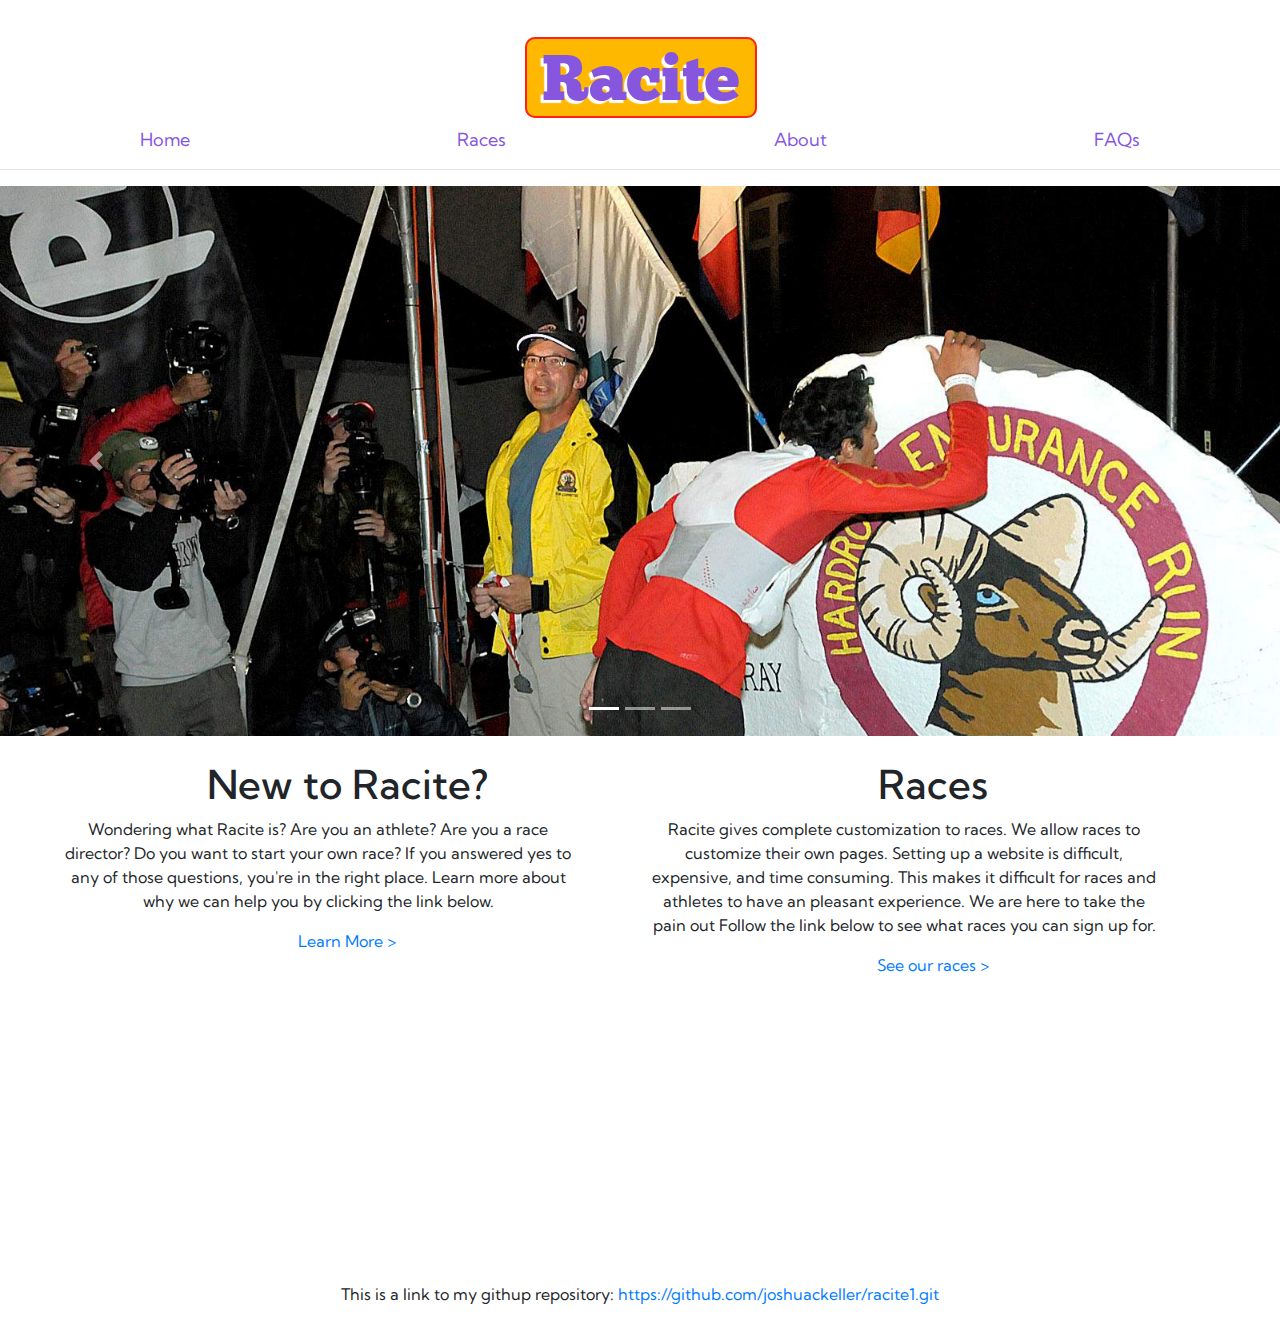
<file: index.html>
<!DOCTYPE html>
<html>

<head>
  <meta charset="utf-8">
  <meta name="viewport" content="width=device-width, initial-scale=1, shrink-to-fit=no">
  <link rel="stylesheet" href="https://stackpath.bootstrapcdn.com/bootstrap/4.5.2/css/bootstrap.min.css" integrity="sha384-JcKb8q3iqJ61gNV9KGb8thSsNjpSL0n8PARn9HuZOnIxN0hoP+VmmDGMN5t9UJ0Z" crossorigin="anonymous">
  <link href="../css/master.css" type="text/css" rel="stylesheet">
  <link href="https://fonts.googleapis.com/css2?family=Kumbh+Sans&display=swap" rel="stylesheet">
  <link rel="stylesheet" href="/css/indexStyle2.css">
  <title>Home Page</title>
</head>

<body>
  <div class="header_wrap">
    <div class="header">
      <div id="main_logo">
        <div class="logo_wrap">
          <a id="home_link" href="index.html">Racite</a>
        </div>
      </div>
    </div>
  </div>


    <div class="navBarWrap">
      <ul class="navBar">
        <li class="navItem">
          <a class="navLink" href="index.html">Home <span class="sr-only">(current)</span></a>
        </li>
        <li class="navItem active">
          <a class="navLink" href="../Races/races.html">Races <span class="sr-only">(current)</span></a>
        </li>
        <li class="navItem active">
          <a class="navLink" href="../About/about.html">About <span class="sr-only">(current)</span></a>
        </li>
        <li class="navItem active">
          <a class="navLink" href="../FAQ/faq.html">FAQs <span class="sr-only">(current)</span></a>
        </li>
      </ul>
    </div>
  <div class="line">
    <hr class="myline">
  </div>

  <div id="carouselExampleIndicators" class="carousel slide" data-ride="carousel">
    <ol class="carousel-indicators">
      <li data-target="#carouselExampleIndicators" data-slide-to="0" class="active"></li>
      <li data-target="#carouselExampleIndicators" data-slide-to="1"></li>
      <li data-target="#carouselExampleIndicators" data-slide-to="2"></li>
    </ol>
    <div class="carousel-inner">
      <div class="carousel-item active">
        <img class="d-block w-100" src="../Images/hard.jpg" alt="First slide">
      </div>
      <div class="carousel-item">
        <img class="d-block w-100" src="../Images/walm.jpeg" alt="Second slide">
      </div>
      <div class="carousel-item">
        <img class="d-block w-100" src="../Images/lead.jpg" alt="Third slide">
      </div>
    </div>
    <a class="carousel-control-prev" href="#carouselExampleIndicators" role="button" data-slide="prev">
      <span class="carousel-control-prev-icon" aria-hidden="true"></span>
      <span class="sr-only">Previous</span>
    </a>
    <a class="carousel-control-next" href="#carouselExampleIndicators" role="button" data-slide="next">
      <span class="carousel-control-next-icon" aria-hidden="true"></span>
      <span class="sr-only">Next</span>
    </a>
  </div>
  <div class="options_wrap">
    <div class="options_con">
      <div class="options_item option2">
        <h1 class="thething">New to Racite?</h1>
        <p>Wondering what Racite is? Are you an athlete? Are
        you a race director? Do you want to start your own
        race? If you answered yes to any of those questions,
        you're in the right place. Learn more about why we can
        help you by clicking the link below.</p>
        <a href="../About/about.html">Learn More ></a>
      </div>
      <div class="options_item option3">
        <h1>Races</h1>
        <p>Racite gives complete customization to races.
        We allow races to customize their own pages. Setting
        up a website is difficult, expensive, and time consuming.
        This makes it difficult for races and athletes to have
        an pleasant experience. We are here to take the pain out
        Follow the link below to see what races you can sign up for.</p>
        <a href="../Races/races.html">See our races ></a>
      </div>
    </div>

  </div>
    <footer class="page-footer text-center py-3">This is a link to my githup repository: <a class="link" href="https://github.com/joshuackeller/racite1.git">https://github.com/joshuackeller/racite1.git</a></footer>

  <!-- DON'T TOUCH:  -->
  <script src="https://code.jquery.com/jquery-3.5.1.slim.min.js" integrity="sha384-DfXdz2htPH0lsSSs5nCTpuj/zy4C+OGpamoFVy38MVBnE+IbbVYUew+OrCXaRkfj" crossorigin="anonymous"></script>
  <script src="https://cdn.jsdelivr.net/npm/popper.js@1.16.1/dist/umd/popper.min.js" integrity="sha384-9/reFTGAW83EW2RDu2S0VKaIzap3H66lZH81PoYlFhbGU+6BZp6G7niu735Sk7lN" crossorigin="anonymous"></script>
  <script src="https://stackpath.bootstrapcdn.com/bootstrap/4.5.2/js/bootstrap.min.js" integrity="sha384-B4gt1jrGC7Jh4AgTPSdUtOBvfO8shuf57BaghqFfPlYxofvL8/KUEfYiJOMMV+rV" crossorigin="anonymous"></script>

</body>


</html>
</file>
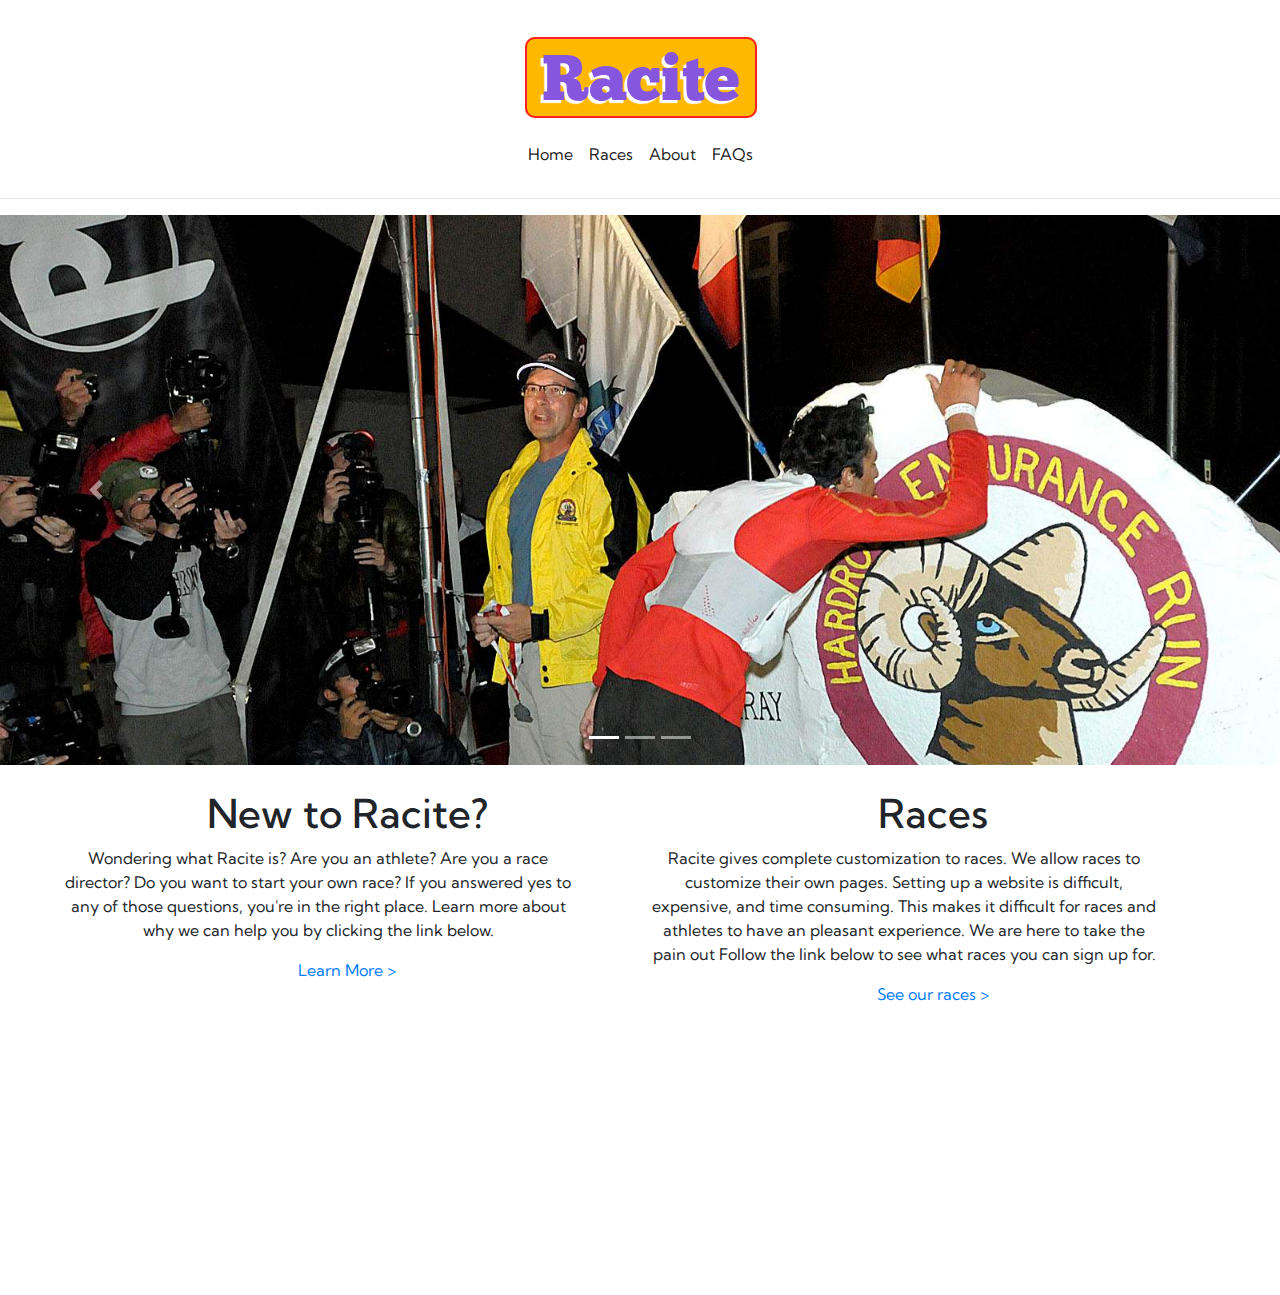
<file: index2.html>
<!DOCTYPE html>
<html>

<head>
  <meta charset="utf-8">
  <meta name="viewport" content="width=device-width, initial-scale=1, shrink-to-fit=no">
  <link rel="stylesheet" href="https://stackpath.bootstrapcdn.com/bootstrap/4.5.2/css/bootstrap.min.css" integrity="sha384-JcKb8q3iqJ61gNV9KGb8thSsNjpSL0n8PARn9HuZOnIxN0hoP+VmmDGMN5t9UJ0Z" crossorigin="anonymous">
  <link href="../css/master.css" type="text/css" rel="stylesheet">
  <link href="https://fonts.googleapis.com/css2?family=Kumbh+Sans&display=swap" rel="stylesheet">
  <link rel="stylesheet" href="/css/indexStyle2.css">
  <title>Home Page</title>
</head>

<body>
  <div class="header_wrap">
    <div class="header">
      <div id="main_logo">
        <div class="logo_wrap">
          <a id="home_link" href="index.html">Racite</a>
        </div>
      </div>
    </div>
  </div>

  <nav class="navbar navbar-expand-lg navbar-light bg-light">
    <button class="navbar-toggler" type="button" data-toggle="collapse" data-target="#navbarNav" aria-controls="navbarNav" aria-expanded="false" aria-label="Toggle navigation">
      <span class="navbar-toggler-icon"></span>
    </button>
    <div class="collapse navbar-collapse" id="navbarNav">
      <ul class="navbar-nav">
        <li class="nav-item active">
          <a class="nav-link" href="index.html">Home <span class="sr-only">(current)</span></a>
        </li>
        <li class="nav-item active">
          <a class="nav-link" href="../Races/races.html">Races <span class="sr-only">(current)</span></a>
        </li>
        <li class="nav-item active">
          <a class="nav-link" href="../About/about.html">About <span class="sr-only">(current)</span></a>
        </li>
        <li class="nav-item active">
          <a class="nav-link" href="../FAQ/faq.html">FAQs <span class="sr-only">(current)</span></a>
        </li>
      </ul>
    </div>
  </nav>
  <div class="line">
    <hr class="myline">
  </div>

  <div id="carouselExampleIndicators" class="carousel slide" data-ride="carousel">
    <ol class="carousel-indicators">
      <li data-target="#carouselExampleIndicators" data-slide-to="0" class="active"></li>
      <li data-target="#carouselExampleIndicators" data-slide-to="1"></li>
      <li data-target="#carouselExampleIndicators" data-slide-to="2"></li>
    </ol>
    <div class="carousel-inner">
      <div class="carousel-item active">
        <img class="d-block w-100" src="../Images/hard.jpg" alt="First slide">
      </div>
      <div class="carousel-item">
        <img class="d-block w-100" src="../Images/walm.jpeg" alt="Second slide">
      </div>
      <div class="carousel-item">
        <img class="d-block w-100" src="../Images/lead.jpg" alt="Third slide">
      </div>
    </div>
    <a class="carousel-control-prev" href="#carouselExampleIndicators" role="button" data-slide="prev">
      <span class="carousel-control-prev-icon" aria-hidden="true"></span>
      <span class="sr-only">Previous</span>
    </a>
    <a class="carousel-control-next" href="#carouselExampleIndicators" role="button" data-slide="next">
      <span class="carousel-control-next-icon" aria-hidden="true"></span>
      <span class="sr-only">Next</span>
    </a>
  </div>
  <div class="options_wrap">
    <div class="options_con">
      <div class="options_item option2">
        <h1 class="thething">New to Racite?</h1>
        <p>Wondering what Racite is? Are you an athlete? Are
        you a race director? Do you want to start your own
        race? If you answered yes to any of those questions,
        you're in the right place. Learn more about why we can
        help you by clicking the link below.</p>
        <a href="../About/about.html">Learn More ></a>
      </div>
      <div class="options_item option3">
        <h1>Races</h1>
        <p>Racite gives complete customization to races.
        We allow races to customize their own pages. Setting
        up a website is difficult, expensive, and time consuming.
        This makes it difficult for races and athletes to have
        an pleasant experience. We are here to take the pain out
        Follow the link below to see what races you can sign up for.</p>
        <a href="../Races/races.html">See our races ></a>
      </div>
    </div>

  </div>

  <!-- DON'T TOUCH:  -->
  <script src="https://code.jquery.com/jquery-3.5.1.slim.min.js" integrity="sha384-DfXdz2htPH0lsSSs5nCTpuj/zy4C+OGpamoFVy38MVBnE+IbbVYUew+OrCXaRkfj" crossorigin="anonymous"></script>
  <script src="https://cdn.jsdelivr.net/npm/popper.js@1.16.1/dist/umd/popper.min.js" integrity="sha384-9/reFTGAW83EW2RDu2S0VKaIzap3H66lZH81PoYlFhbGU+6BZp6G7niu735Sk7lN" crossorigin="anonymous"></script>
  <script src="https://stackpath.bootstrapcdn.com/bootstrap/4.5.2/js/bootstrap.min.js" integrity="sha384-B4gt1jrGC7Jh4AgTPSdUtOBvfO8shuf57BaghqFfPlYxofvL8/KUEfYiJOMMV+rV" crossorigin="anonymous"></script>

</body>


</html>
</file>
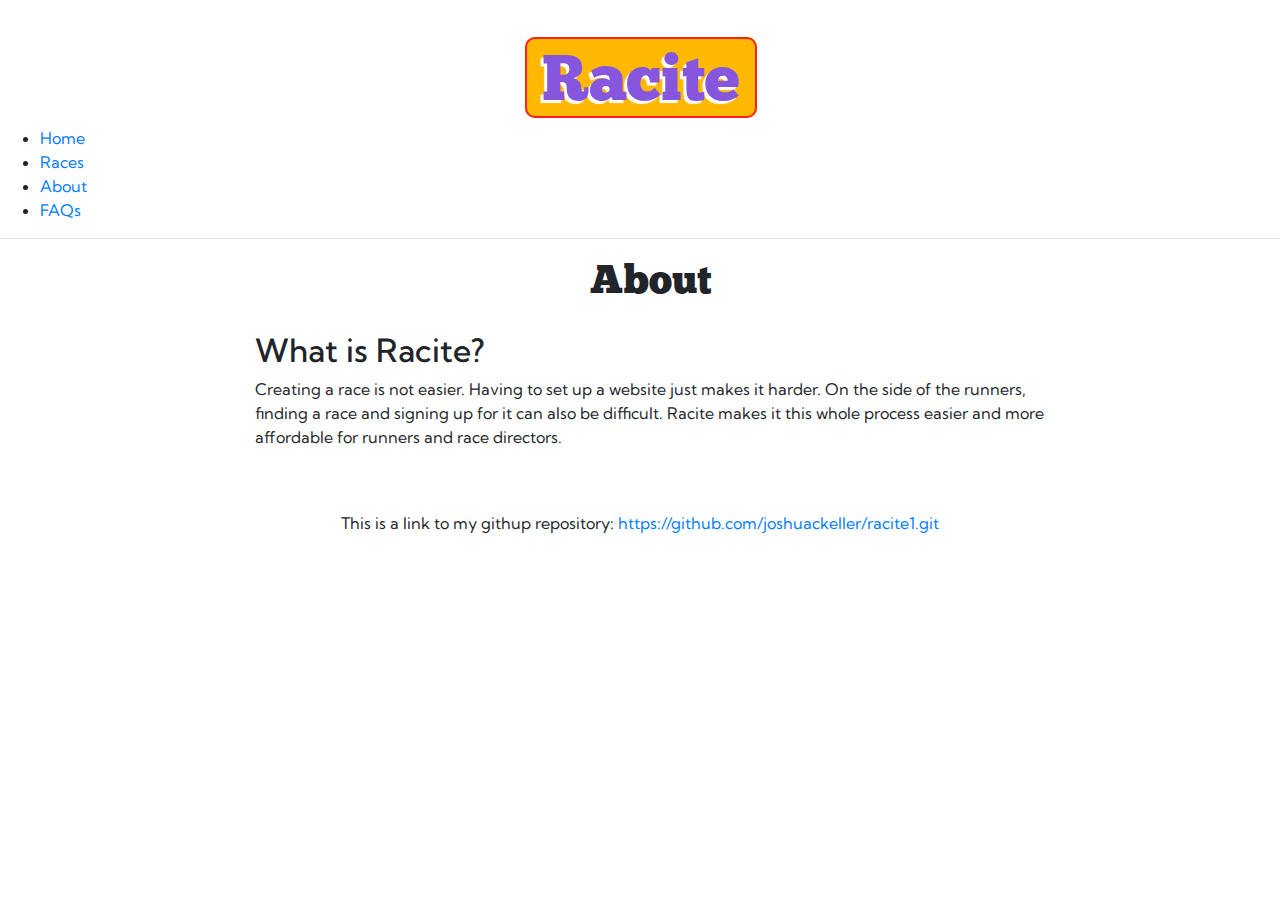
<file: About/about.html>
<!DOCTYPE html>
<html>

<head>
  <meta charset="utf-8">
  <meta name="viewport" content="width=device-width, initial-scale=1, shrink-to-fit=no">
  <link rel="stylesheet" href="https://stackpath.bootstrapcdn.com/bootstrap/4.5.2/css/bootstrap.min.css" integrity="sha384-JcKb8q3iqJ61gNV9KGb8thSsNjpSL0n8PARn9HuZOnIxN0hoP+VmmDGMN5t9UJ0Z" crossorigin="anonymous">
  <link href="../css/master.css" type="text/css" rel="stylesheet">
  <link href="https://fonts.googleapis.com/css2?family=Kumbh+Sans&display=swap" rel="stylesheet">
  <link rel="stylesheet" href="../css/about-styles.css">
  <title>Home Page</title>
</head>

<body>
  <div class="header_wrap">
    <div class="header">
      <div id="main_logo">
        <div class="logo_wrap">
          <a id="home_link" href="../index.html">Racite</a>
        </div>
      </div>
    </div>
  </div>

  <div class="navBarWrap">
    <ul class="navBar">
      <li class="navItem">
        <a class="navLink" href="../index.html">Home <span class="sr-only">(current)</span></a>
      </li>
      <li class="navItem active">
        <a class="navLink" href="../Races/races.html">Races <span class="sr-only">(current)</span></a>
      </li>
      <li class="navItem active">
        <a class="navLink" href="../About/about.html">About <span class="sr-only">(current)</span></a>
      </li>
      <li class="navItem active">
        <a class="navLink" href="../FAQ/faq.html">FAQs <span class="sr-only">(current)</span></a>
      </li>
    </ul>
  </div>
  <div class="line">
    <hr class="myline">
  </div>

  <div class="about_wrap">
    <div class="about_con">
      <h1 class="about_header">About</h1>
    </div>
  </div>

  <div class="about_p_wrap">
  <div class="about_p">
    <h2>What is Racite?</h2>
    <p width="500px">Creating a race is not easier. Having to set up a
      website just makes it harder. On the side of the runners, finding a race
      and signing up for it can also be difficult. Racite makes it this whole
      process easier and more affordable for runners and race directors.
    </p>
  </div>
  </div>
    <footer class="page-footer text-center py-3">This is a link to my githup repository: <a class="link" href="https://github.com/joshuackeller/lab1.git">https://github.com/joshuackeller/racite1.git</a></footer>

  <!-- DON'T TOUCH:  -->
  <script src="https://code.jquery.com/jquery-3.5.1.slim.min.js" integrity="sha384-DfXdz2htPH0lsSSs5nCTpuj/zy4C+OGpamoFVy38MVBnE+IbbVYUew+OrCXaRkfj" crossorigin="anonymous"></script>
  <script src="https://cdn.jsdelivr.net/npm/popper.js@1.16.1/dist/umd/popper.min.js" integrity="sha384-9/reFTGAW83EW2RDu2S0VKaIzap3H66lZH81PoYlFhbGU+6BZp6G7niu735Sk7lN" crossorigin="anonymous"></script>
  <script src="https://stackpath.bootstrapcdn.com/bootstrap/4.5.2/js/bootstrap.min.js" integrity="sha384-B4gt1jrGC7Jh4AgTPSdUtOBvfO8shuf57BaghqFfPlYxofvL8/KUEfYiJOMMV+rV" crossorigin="anonymous"></script>

</body>


</html>
</file>
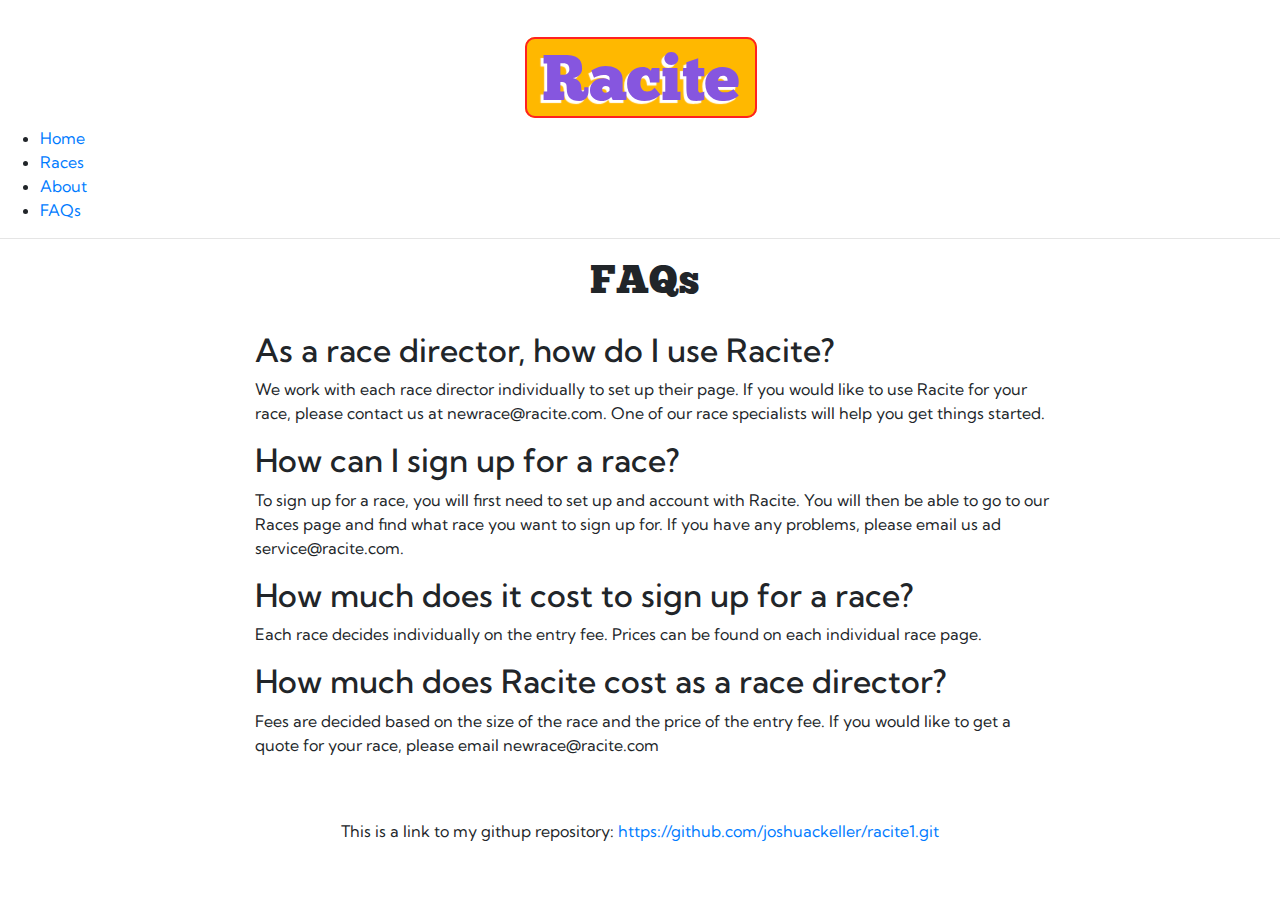
<file: FAQ/faq.html>
<!DOCTYPE html>
<html>

<head>
  <meta charset="utf-8">
  <meta name="viewport" content="width=device-width, initial-scale=1, shrink-to-fit=no">
  <link rel="stylesheet" href="https://stackpath.bootstrapcdn.com/bootstrap/4.5.2/css/bootstrap.min.css" integrity="sha384-JcKb8q3iqJ61gNV9KGb8thSsNjpSL0n8PARn9HuZOnIxN0hoP+VmmDGMN5t9UJ0Z" crossorigin="anonymous">
  <link href="../css/master.css" type="text/css" rel="stylesheet">
  <link href="https://fonts.googleapis.com/css2?family=Kumbh+Sans&display=swap" rel="stylesheet">
  <link rel="stylesheet" href="../css/about-styles.css">
  <title>Home Page</title>
</head>

<body>
  <div class="header_wrap">
    <div class="header">
      <div id="main_logo">
        <div class="logo_wrap">
          <a id="home_link" href="../index.html">Racite</a>
        </div>
      </div>
    </div>
  </div>

  <div class="navBarWrap">
    <ul class="navBar">
      <li class="navItem">
        <a class="navLink" href="../index.html">Home <span class="sr-only">(current)</span></a>
      </li>
      <li class="navItem active">
        <a class="navLink" href="../Races/races.html">Races <span class="sr-only">(current)</span></a>
      </li>
      <li class="navItem active">
        <a class="navLink" href="../About/about.html">About <span class="sr-only">(current)</span></a>
      </li>
      <li class="navItem active">
        <a class="navLink" href="../FAQ/faq.html">FAQs <span class="sr-only">(current)</span></a>
      </li>
    </ul>
  </div>
  <div class="line">
    <hr class="myline">
  </div>

  <div class="about_wrap">
    <div class="about_con">
      <h1 class="about_header">FAQs</h1>
    </div>
  </div>

  <div class="about_p_wrap">
  <div class="about_p">
    <h2>As a race director, how do I use Racite?</h2>
    <p width="500px">We work with each race director individually to set up
      their page. If you would like to use Racite for your race, please contact
      us at newrace@racite.com. One of our race specialists will help you get
      things started.
    </p>
    <h2>How can I sign up for a race?</h2>
    <p width="500px">To sign up for a race, you will first need to set up and
      account with Racite. You will then be able to go to our Races page and
      find what race you want to sign up for. If you have any problems, please
      email us ad service@racite.com.
    </p>
    <h2>How much does it cost to sign up for a race?</h2>
    <p>Each race decides individually on the entry fee. Prices can be found on
      each individual race page.
    </p>
    <h2>How much does Racite cost as a race director?</h2>
    <p>Fees are decided based on the size of the race and the price of the entry
      fee. If you would like to get a quote for your race, please email
      newrace@racite.com
     </p>
  </div>
  </div>

    <footer class="page-footer text-center py-3">This is a link to my githup repository: <a class="link" href="https://github.com/joshuackeller/racite1.git">https://github.com/joshuackeller/racite1.git</a></footer>

  <!-- DON'T TOUCH:  -->
  <script src="https://code.jquery.com/jquery-3.5.1.slim.min.js" integrity="sha384-DfXdz2htPH0lsSSs5nCTpuj/zy4C+OGpamoFVy38MVBnE+IbbVYUew+OrCXaRkfj" crossorigin="anonymous"></script>
  <script src="https://cdn.jsdelivr.net/npm/popper.js@1.16.1/dist/umd/popper.min.js" integrity="sha384-9/reFTGAW83EW2RDu2S0VKaIzap3H66lZH81PoYlFhbGU+6BZp6G7niu735Sk7lN" crossorigin="anonymous"></script>
  <script src="https://stackpath.bootstrapcdn.com/bootstrap/4.5.2/js/bootstrap.min.js" integrity="sha384-B4gt1jrGC7Jh4AgTPSdUtOBvfO8shuf57BaghqFfPlYxofvL8/KUEfYiJOMMV+rV" crossorigin="anonymous"></script>

</body>


</html>
</file>
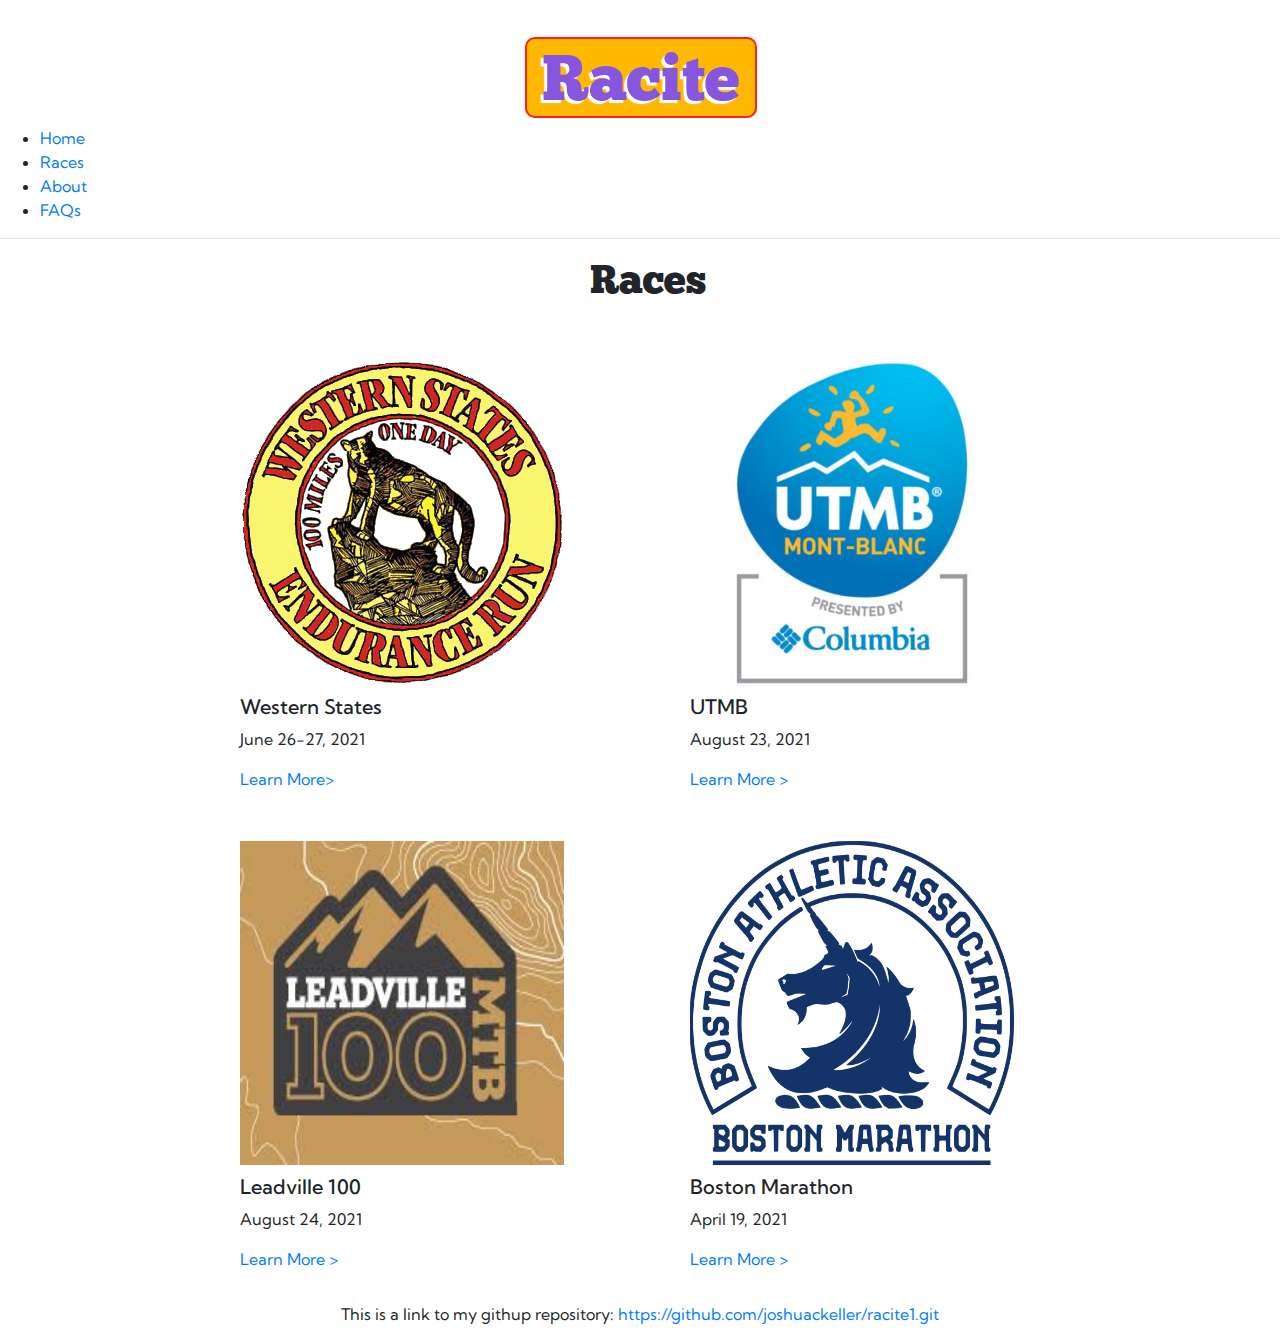
<file: Races/races.html>
<!DOCTYPE html>
<html>

<head>
  <meta charset="utf-8">
  <meta name="viewport" content="width=device-width, initial-scale=1, shrink-to-fit=no">
  <link rel="stylesheet" href="https://stackpath.bootstrapcdn.com/bootstrap/4.5.2/css/bootstrap.min.css" integrity="sha384-JcKb8q3iqJ61gNV9KGb8thSsNjpSL0n8PARn9HuZOnIxN0hoP+VmmDGMN5t9UJ0Z" crossorigin="anonymous">
  <link href="../css/master.css" type="text/css" rel="stylesheet">
  <link href="https://fonts.googleapis.com/css2?family=Kumbh+Sans&display=swap" rel="stylesheet">
  <link rel="stylesheet" href="../css/race_styles2.css">
  <title>Races</title>
</head>

<body>
  <div class="header_wrap">
    <div class="header">
      <div id="main_logo">
        <div class="logo_wrap">
          <a id="home_link" href="../index.html">Racite</a>
        </div>
      </div>
    </div>
  </div>

  <div class="navBarWrap">
    <ul class="navBar">
      <li class="navItem">
        <a class="navLink" href="../index.html">Home <span class="sr-only">(current)</span></a>
      </li>
      <li class="navItem active">
        <a class="navLink" href="../Races/races.html">Races <span class="sr-only">(current)</span></a>
      </li>
      <li class="navItem active">
        <a class="navLink" href="../About/about.html">About <span class="sr-only">(current)</span></a>
      </li>
      <li class="navItem active">
        <a class="navLink" href="../FAQ/faq.html">FAQs <span class="sr-only">(current)</span></a>
      </li>
    </ul>
  </div>
  <div class="line">
    <hr class="myline">
  </div>
  <div class="title_wrap">
    <div class="title_con">
      <h1 class="race_title">Races</h1>
    </div>
  </div>

  <div class="races_wrap">
    <div class="races_con">
      <div class="races_item race1">
        <img src="../Images/west.png" class="race_photo" >
        <h5>Western States</h5>
        <p>June 26-27, 2021</p>
        <a href="wser.html">Learn More></a>
      </div>
      <div class="races_item race2">
        <img src="../Images/utmb.jpg" class="race_photo" height="324px" width="324px">
        <h5>UTMB</h5>
        <p>August 23, 2021</p>
        <a href="utmb.html">Learn More ></a>
      </div>
      <div class="races_item race3">
        <img src="../Images/lead100.jpeg" class="race_photo" width="280px" >
        <h5>Leadville 100</h5>
        <p>August 24, 2021</p>
        <a href="lead.html">Learn More ></a>
      </div>
      <div class="races_item race4">
        <img src="../Images/boston.png" class="race_photo" height="324px" width="324px">
        <h5>Boston Marathon</h5>
        <p>April 19, 2021</p>
        <a href="boston.html">Learn More ></a>
      </div>
    </div>
  </div>
    <footer class="page-footer text-center py-3">This is a link to my githup repository: <a class="link" href="https://github.com/joshuackeller/racite1.git">https://github.com/joshuackeller/racite1.git</a></footer>


  <!-- DON'T TOUCH:  -->
  <script src="https://code.jquery.com/jquery-3.5.1.slim.min.js" integrity="sha384-DfXdz2htPH0lsSSs5nCTpuj/zy4C+OGpamoFVy38MVBnE+IbbVYUew+OrCXaRkfj" crossorigin="anonymous"></script>
  <script src="https://cdn.jsdelivr.net/npm/popper.js@1.16.1/dist/umd/popper.min.js" integrity="sha384-9/reFTGAW83EW2RDu2S0VKaIzap3H66lZH81PoYlFhbGU+6BZp6G7niu735Sk7lN" crossorigin="anonymous"></script>
  <script src="https://stackpath.bootstrapcdn.com/bootstrap/4.5.2/js/bootstrap.min.js" integrity="sha384-B4gt1jrGC7Jh4AgTPSdUtOBvfO8shuf57BaghqFfPlYxofvL8/KUEfYiJOMMV+rV" crossorigin="anonymous"></script>

</body>


</html>
</file>
<file: css/master.css>
body {
  font-family: 'Kumbh Sans', sans-serif;
  margin: 0px;
  padding: 0px;
}
@font-face {
    font-family: "ChunkFive-Regular";
    src: url("ChunkFive-Regular.otf");
}
.header {
  display: flex;
  justify-content: space-around;
  align-items: flex-end;
}
#main_logo {
    display: flex;
    justify-content: center;
}
.logo_wrap {
  width: 230px;
  margin-top: 30px;
}
.nav a{
  font-weight: bold;
  color: black;
  text-decoration: none!important;
}
.nav a:hover {
  color: #8656df!important;
}
#home_link {
    width: 230px;
    margin-top: 30px;
    font-family: "ChunkFive-Regular"!important;
    font-size: 400%;
    color: #8656df;
    background-color: #FFB800;
    text-shadow: -3px 3px 1px #ffffff;
    text-align: center;
    padding: 0px 15px 0px 15px;
    border: solid;
    border-width: 2px;
    border-color: #FF2121;
    border-radius: 10px;
    text-decoration: none;
}
.line {
  margin-top: 15px;
  width: auto;
}
.carousel, .carousel-inner {
  height: 550px;
}
.bg-light {
    background-color: white!important;
}
.collapse {
  display: flex!important;
  justify-content: center;
}
</file>
<file: css/indexStyle2.css>
.options_wrap {
display: flex;
justify-content: center;
width: 100%;
margin-top: 20px;
}
.options_con {
display: flex;
justify-content: center;
flex-wrap: wrap;
}
.options_item {
  margin-top: 20px;
  height: 500px;
  width: 45%;
  margin: 5px;
}
.options_item p {
  width: 90%;
}
.option3 {
  text-align: center;
}
.option2{
  text-align: center;
}
@media only screen and (max-width: 400px) {
  .carousel, .carousel-inner {
    height: 250px;
  }
  .options_item {
    width: 90%;
    height: 400px;
  }
  .navBar{
    width: 360px;
  }
}
.navBarWrap{
  display: flex;
  justify-content: center;
}
.navBar{
  padding: 0px;
  width: 1000px;
  display: flex;
  justify-content: space-between;
  align-items: center;
  list-style-type: none;
  margin-left: 10px;
  margin-right: 10px;
  margin-bottom: 0px;
}
.navItem a{
    color: #8656df!important;
    font-size: 18px;
}
.navLink:hover{
  text-decoration: none;
  color: #FFB800!important;
}
</file>
<file: css/about-styles.css>
@font-face {
    font-family: "ChunkFive-Regular";
    src: url("ChunkFive-Regular.otf");
}
.about_con {
  display: flex;
  justify-content: center;
}
.about_header {
  font-family: "ChunkFive-Regular";
  width: 100px;
}
.about_p_wrap {
  display: flex;
  justify-content: center;
}
.about_p {
  margin: 20px;
  margin-left: 50px;
  margin-bottom: 30px;
  width: 800px;
}
@media only screen and (max-width: 400px) {
  .about_p {
    margin: 20px;
    width: 300px;
  }
}
</file>
<file: css/race_styles2.css>
.title_wrap {
  display: flex;
  justify-content: center;
}
@font-face {
    font-family: "ChunkFive-Regular";
    src: url("ChunkFive-Regular.otf");
}
.race_title {
  width: 100px;
  font-family: "ChunkFive-Regular";
}
.races_wrap {
  margin-bottom: 15px;
  display: flex;
  justify-content: center;
}
.races_con {
  width: 900px;
  display: flex;
  justify-content: space-around;
  flex-wrap: wrap;
}
.races_item {
  width: 350px;
  height: 380px;
  margin: 50px;
}
.race_photo {
  width: 324px;
  height: 324px;
  margin-bottom: 10px;
}
@media only screen and (max-width: 400px) {
  .races_item {
    width: 300px;
    height: 380px;
  }
}
</file>
